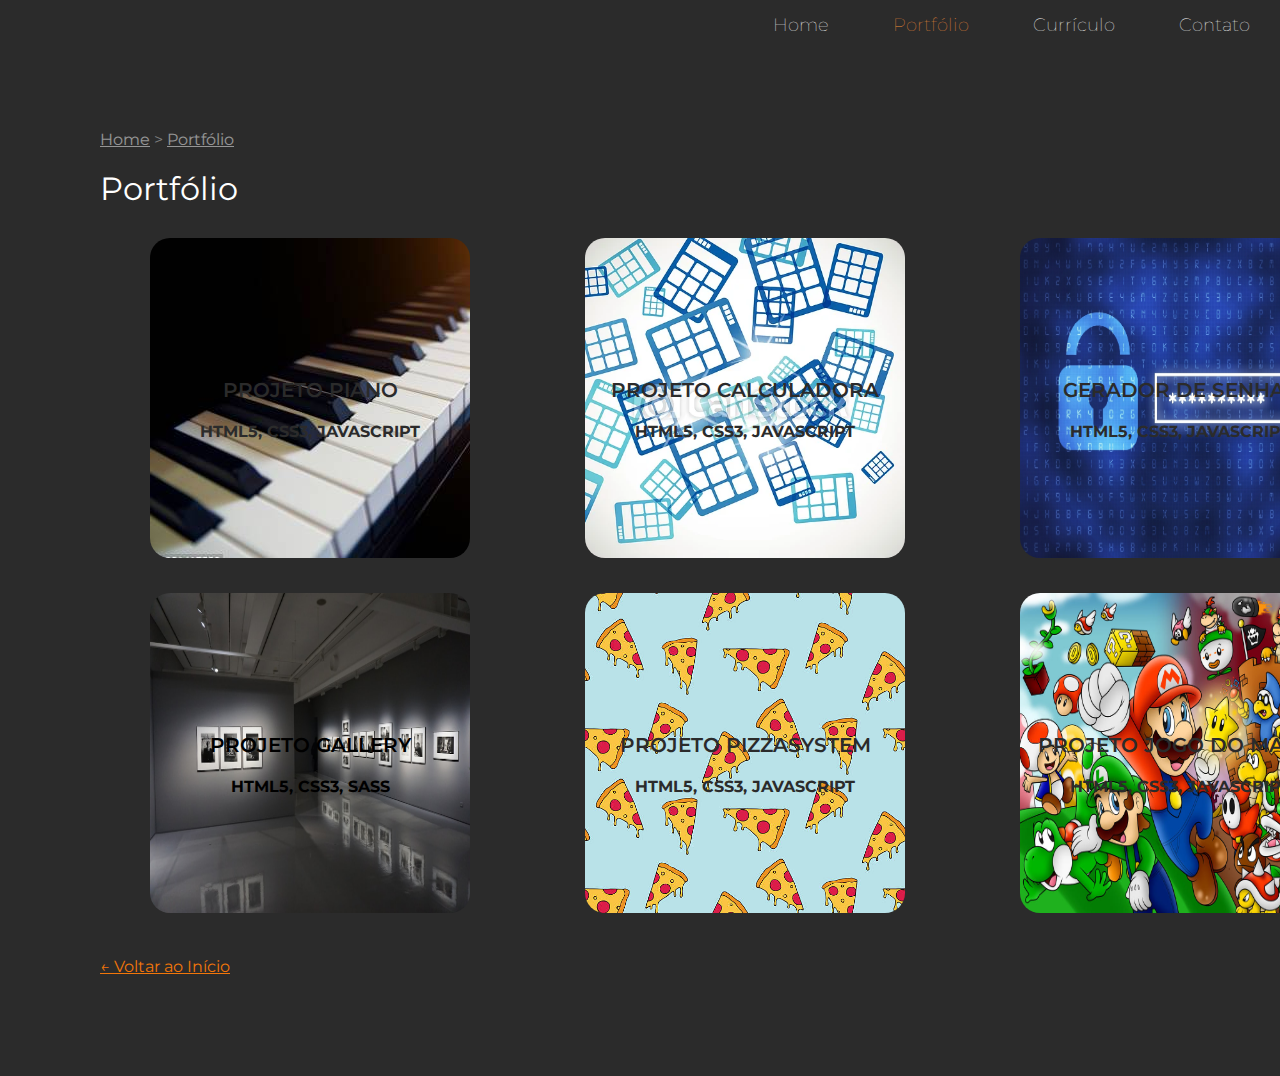
<file: portfolio.html>
<!DOCTYPE html>

<html>

	<head>
		<title>Portfolio - Lucas Eduardo</title>

		<meta charset="utf-8">
		<link rel="stylesheet" href="css/style.css">
		<link href="https://fonts.googleapis.com/css2?family=Montserrat:ital,
		wght@0,100;0,400;1,400&display=swap" rel="stylesheet">
		<script type="text/javascript" src="js/script.js"></script>
		<link rel="icon" href="social-icons/128/developer.png">

		
		
	</head>


	<body>


			<div id="navigation" class="navigation">
				<ul>
					<li><a href="index.html">Home</a></li>
					<li><a style="color: #f38f37;" href="portfolio.html">Portfólio</a></li>
					<li><a href="curriculo.html">Currículo</a></li>
					<li><a href="contato.html">Contato</a></li>
					<li id="threeline-icon" class="threeline-icon" onclick="openNav()">&#9776;</li>
				</ul>
			</div>
			
						
			<div class="main">
				
				
				<ul class="caminho">
					<li><a href="index.html">Home</a></li>
					<li>></li>
					<li><a href="portfolio.html">Portfólio</a></li>
				</ul>

				<h1>Portfólio</h1>
				<section id="projectBox">
					<article class="item">
						<a href="Projetos/projeto-piano.html">
							<div class="miniatura">
								<div style="background: url('../img/background-piano.jpg');" class="blackbox">
									<div class="blackbox-text">
										<h1> Projeto Piano </h1>
										<h2>HTML5, CSS3, javascript</h2>
									</div>
								</div>
							</div>
						</a>
					</article>
					<article class="item">		
						<a href="Projetos/projeto-calc.html">
							<div class="miniatura">
								<div style="background: url('../img/background-calc.png'); background-size: 100%;" class="blackbox">
									<div class="blackbox-text">
										<h1> Projeto Calculadora </h1>
										<h2>HTML5, CSS3, javascript</h2>
									</div>
								</div>
							</div>
						</a>
					</article>
					<article class="item">		
						<a href="Projetos/projeto-gerador.html">
							<div class="miniatura">
								<div style="background: url('../img/background-gerador.jpg'); background-size: 100% 100%;" class="blackbox">
									<div class="blackbox-text">
										<h1>Gerador de Senhas</h1>
										<h2>HTML5, CSS3, javascript</h2>
									</div>
								</div>
							</div>
						</a>
					</article>
					<article class="item">		
						<a href="Projetos/projeto-gallery.html">
							<div class="miniatura">
								<div style="background: url('/img/background-gallery.jpg') no-repeat; background-size: 100% 100%;" class="blackbox">
									<div class="blackbox-text">
										<h1 style="color: #000;">Projeto Gallery</h1>
										<h2 style="color: #000;">HTML5, CSS3, SASS</h2>
									</div>
								</div>
							</div>
						</a>
					</article>
					<article class="item">
						<a href="Projetos/projeto-pizzaSystem.html">
							<div class="miniatura">
								<div style="background: url('../img/background-pizzaria.jpg'); background-size: 100% 100%;" class="blackbox">
									<div class="blackbox-text">
										<h1>Projeto PizzaSystem</h1>
										<h2>HTML5, CSS3, Javascript</h2>
									</div>
								</div>
							</div>
						</a>
					</article>
					<article class="item">		
						<a href="Projetos/projeto-mario.html">
							<div class="miniatura">
								<div style="background: url('../img/background-mario.jpg'); background-size: 100% 100%;" class="blackbox">
									<div class="blackbox-text">
										<h1>Projeto Jogo do Mario</h1>
										<h2>HTML5, CSS3, Javascript</h2>
									</div>
								</div>
							</div>
						</a>
					</article>
				</section>		
				<br>
				<a class="back-link" href="index.html">&larr; Voltar ao Início<a>

			</div>	

			

	</body>

</html>
</file>
<file: css/style.css>
* {
    margin: 0;
    padding: 0;
    box-sizing: border-box;
}

body {
    height: 100vh;
    background-color: #2b2b2b;
    font-family: 'Montserrat', sans-serif;
}

body #projectBox {
    display: grid;
    grid-template-columns: auto auto auto;
}

body #projectBox .item {
    margin: 10px 50px;
}


.navigation {
    background-color: #2b2b2b;
    color: #fff;

    animation-name: animation-nav;
    animation-duration: 4s;
}



.navigation ul {
    list-style: none;
    text-align: right;
    height: 50px;
}

.navigation ul li {
    display: inline-block;
    padding: 0 30px;
    line-height: 50px;
    font-size: 18px;
    font-weight: 100;
}

.navigation li.threeline-icon {
    display: none;
}

.navigation li.threeline-icon:hover {
    color: #f27609;
    cursor: pointer;
}

.navigation ul li a {
    text-decoration: none;
    color: #fff;
    transition: 0.4s;
}

.navigation ul li a:hover {
    color: #f38f37;
    transition: 0.4s;
}

.capa {
    color: #fff;
    display: block;

}

.capa span {
    color: #f27609;
    font-size: 58px;
    display: block;
}

.capa div {
    display: inline-block;
    height: 650px;
}

.profile-pic {
    width: 40%;
    text-align: center;

    animation-name: profile-capa;
    animation-duration: 2s;
}

.profile-pic img {
    width: 300px;
    border-radius: 45%;
    margin-top: 100px;
}

.profile-title {
    vertical-align: top;
    width: 59%;

    animation-name: profile-text;
    animation-duration: 2s;
}

.profile-title h1 {
    font-size: 58px;
    margin-top: 220px;
    text-transform: uppercase;
    font-weight: 400;
    line-height: 54px;
}

.profile-title h2 {
    font-size: 20px;
    font-weight: 100;
}

.main {
    padding: 80px 180px 80px 100px;

    animation-name: conteudo;
    animation-duration: 2s;
}

#divulgacao h1{
    color: #f27609;
    font-size: 15px;
    width: 100%;
    text-align: center;
    text-transform: uppercase;
    font-weight: 400;
    line-height: 54px;

    animation-name: divulgacao;
    animation-duration: 4s;
}

#divulgacao a {
    color: #f27609;
    font-weight: bold;
}

#divulgacao a:hover {
    color: #fff;
}

.cv-pic{
    float: left;
    width: 280px;
    margin-right: 20px;
}

.main h1 {
    color: #fff;
    font-weight: normal;
    margin: 20px 0;
}

.main h2 {
    color: #fff;
    font-size: 16px;
    text-transform: uppercase;
    font-weight: bold;
    margin: 20px 0;
}

.main h3 {
    color: #f27609;
    font-size: 12px;
    text-transform: uppercase;
    padding: 20px 0;
}

.main hr {
    margin-bottom: 20px;
}

.main p {
    color: #fff;
    font-size: 16px;
    font-weight: 100;
    line-height: 30px;
    text-align: justify;
    margin-bottom: 15px;
}

.caminho {
    list-style: none;
    color: grey;
}

.caminho li {
    display: inline-block;
}

.caminho a {
    text-decoration: underline;
    color: #fff;
    opacity: 0.5;
}

.caminho a:hover {
    color: #fff;
    opacity: 1;
    transition: 0.4s;
}

.social-img {
    width: 30px;
    margin: 5px 10px 10px 0px;
}

.miniatura{
    width: 320px;
    height: 320px;
    display: inline-block;
    margin-right: 15px;
    margin-bottom: 15px;
}

.blackbox {
    width: 100%;
    height: 100%;
    opacity: 1;
    padding: 120px 0 0 0;
    box-sizing: border-box;
    border-radius: 20px;
    transition: 0.2s;
}

.blackbox:hover {
    border: 4px double #fff
}

.blackbox:hover .blackbox-text h1{
    font-weight: 1000;
}

.blackbox-text {
    text-align: center;
}

.blackbox-text h1{
    font-size: 20px;
    color: #2b2b2b;
    font-weight: 600;
    text-transform: uppercase;
}

.blackbox-text h2 {
    text-transform: none;
    color: #2b2b2b;
    text-transform: uppercase;
}

.foto-trabalhos {
    width: 100%;
    padding: 20px 0;
}

.navigation li.threeline-icon {
    display: none;
}

.back-link {
    color: #f27609;
    display: inline-block;
    margin: 0 0 20px 0;
}

.back-link:hover {
    color: #fff;
    cursor: pointer;
    transition: 0.4s;
}

@keyframes profile-capa {
    0% {opacity: 0; transform: translate(0px,20px)}
    100% {opacity: 1;transform: translate(0px,0px)}
}

@keyframes profile-text {
    0% {margin-left: -2000px;}
    100%{margin-left: 0;}
}

@keyframes conteudo {
    0% {opacity: 0; transform: translate(-20px, 0px);}
    100%{opacity: 1; transform: translate(0px, 0px);}
}

@keyframes divulgacao {
    0% {margin-left: -2000px;}
    100% {opacity: 1; margin-left: 0;}
}

@keyframes animation-nav {
    0%{opacity: 0;}
    50%{opacity: 0;}
    100%{opacity: 1;}
}


@media (max-width: 1000px) {
    .navigation li a{
        display: none;
    }
    
    .navigation li.threeline-icon {
        display: inline-block;
        margin: 50px 0 0 0 ;
        font-size: 80px;
    }
    
    .capa div {
        display: block;
        height: auto;
        margin: 100px 0 0 0;
    }
    
    .profile-pic {
        width: 100%;
    }
    
    .profile-pic img {
        margin-top: 0;
        max-width: 80%;
        width: 300px;
        margin-top: 10px;
    }
    
    .profile-title {
        text-align: center;
        width: 100%;
    }
    
    .profile-title h1{
        font-size: 40px;
        margin: 30px 20px 0 20px;
    }
    
    .profile-title h2 {
        margin: 20px 20px 40px 20px;
        font-size: 20px;
    }
    
    .profile-title span {
        font-size: 40px;
    }
    
    .main {
        padding: 10px 5% 40px 5%;
    }
    
    .main p {
        text-align: left;
        line-height: 30px;
    }
    
    body #projectBox {
        display: grid;
        grid-template-columns: auto auto;
    }
    
    body #projectBox .item {
        margin: 30px auto;
    }

    .caminho li {
        font-size: 14px;
    }
    
    .cv-pic{
        float: none;
        max-width: 100%;
        margin-right: 0px;
    }
    
    
    .miniatura {
        max-width: 100%;
        background-size: auto 100%;
    }
    
    .blackbox {
        background: url('../img/background-piano.jpg');
    }
    
    .menujs {
        height: auto;
    }
    
    .menujs ul {
        display: block;
        height: auto;
        text-align: center;
        padding: 0 15%;
    }
    
    .menujs ul li {
        display: block;
        font-size: 30px;
        border-bottom: 1px solid grey;
        letter-spacing: 4px;
    }
    
    .menujs ul li a {
        display: block;
    }

}

@media (max-width: 501px) {


    .navigation li a{
        display: none;
    }
    
    .navigation li.threeline-icon {
        display: inline-block;
        margin: 50px 0 0 0 ;
        font-size: 130px;
    }
    
    .capa div {
        display: block;
        height: auto;
        margin: 100px 0 0 0;
    }
    
    .profile-pic {
        width: 100%;
    }
    
    .profile-pic img {
        margin-top: 0;
        max-width: 80%;
        width: 400px;
        margin-top: 10px;
    }
    
    .profile-title {
        text-align: center;
        width: 100%;
    }
    
    .profile-title h1{
        font-size: 70px;
        margin: 30px 20px 0 20px;
    }
    
    .profile-title h2 {
        margin: 20px 20px 40px 20px;
        font-size: 40px;
    }
    
    .profile-title span {
        font-size: 90px;
    }

    
    .main {
        padding: 10px 5% 40px 5%;
    }
    
    .main p {
        text-align: left;
        line-height: 30px;
    }

    body #projectBox {
        display: grid;
        grid-template-columns: auto;
    }
    
    body #projectBox .item {
        margin: 40px auto;
    }
    
    .caminho li {
        font-size: 14px;
    }
    
    .cv-pic{
        float: none;
        max-width: 100%;
        margin-right: 0px;
    }
    
    
    .miniatura {
        max-width: 100%;
        background-size: auto 100%;
    }
    
    .blackbox {
        opacity: 0.8;
    }
    
    .menujs {
        height: auto;
    }
    
    .menujs ul {
        display: block;
        height: auto;
        text-align: center;
        padding: 0 15%;
    }
    
    .menujs ul li {
        display: block;
        font-size: 30px;
        border-bottom: 1px solid grey;
        letter-spacing: 4px;
    }
    
    .menujs ul li a {
        display: block;
    }
}
</file>
